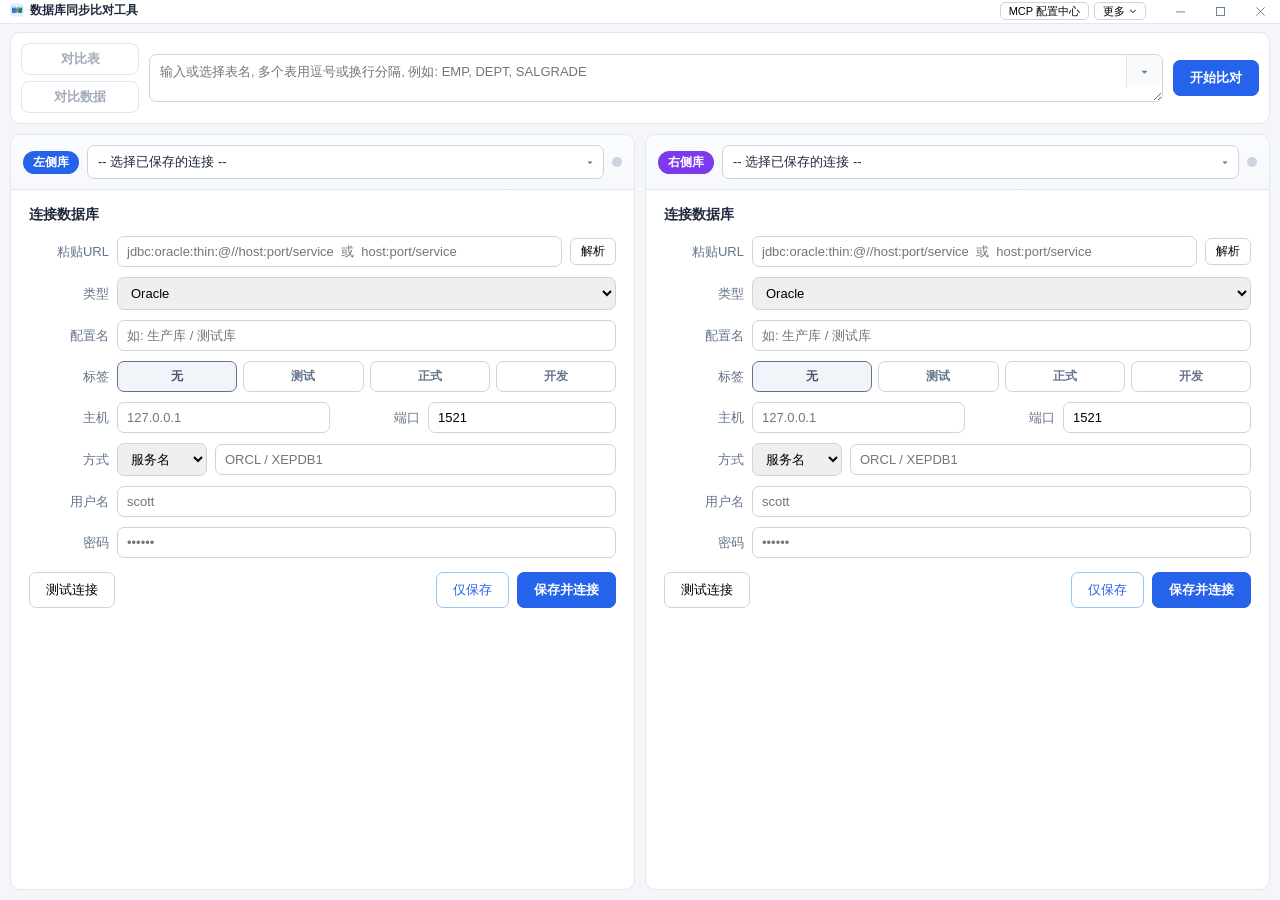
<file: web/index.html>
<!DOCTYPE html>
<html lang="zh-CN">
<head>
<meta charset="UTF-8">
<meta name="viewport" content="width=device-width, initial-scale=1.0">
<title>数据库对比工具</title>
<link rel="icon" href="app-icon.svg" type="image/svg+xml">
<link rel="stylesheet" href="style.css?v=2.0.37">
</head>
<body>

<header class="titlebar pywebview-drag-region" id="titlebar">
  <img class="titlebar-icon" src="app-icon.svg" alt="">
  <span class="titlebar-title">数据库同步比对工具</span>
  <span class="titlebar-version" id="topbarVersion"></span>
  <div class="titlebar-actions pywebview-drag-region">
    <button type="button" class="btn-mini" id="btnMcpConfig" title="打开 MCP 配置中心">MCP 配置中心</button>
    <div class="titlebar-menu" id="titlebarMenu">
      <button type="button" class="btn-mini titlebar-menu-toggle" id="btnMoreMenu" aria-haspopup="menu" aria-expanded="false" title="更多操作">
        <span>更多</span>
        <svg viewBox="0 0 10 10"><path d="M1.5 3.5L5 7l3.5-3.5"/></svg>
      </button>
      <div class="titlebar-dropdown" id="moreMenu" role="menu" hidden>
        <button type="button" class="menu-item" id="btnOpenStoreDir" role="menuitem" title="打开本地配置目录">打开配置目录</button>
        <button type="button" class="menu-item" id="btnAbout" role="menuitem" title="查看版本信息">关于/版本</button>
        <div class="menu-sep"></div>
        <button type="button" class="menu-item menu-danger" id="btnClearUserData" role="menuitem" title="删除本地连接配置、会话、比对历史和审计日志">清空用户数据</button>
      </div>
    </div>
  </div>
  <div class="titlebar-buttons">
    <button type="button" class="win-btn" id="btnWinMin" title="最小化">
      <svg viewBox="0 0 10 10"><path d="M0 5.5h10"/></svg>
    </button>
    <button type="button" class="win-btn" id="btnWinMax" title="最大化">
      <svg class="ico-max" viewBox="0 0 10 10"><rect x=".5" y=".5" width="9" height="9"/></svg>
      <svg class="ico-restore" viewBox="0 0 10 10"><path d="M2.5.5h7v7h-2"/><rect x=".5" y="2.5" width="7" height="7"/></svg>
    </button>
    <button type="button" class="win-btn win-close" id="btnWinClose" title="关闭">
      <svg viewBox="0 0 10 10"><path d="M.5.5l9 9M9.5.5l-9 9"/></svg>
    </button>
  </div>
</header>

<main class="main">
  <div class="querybar" id="querybar">
    <div class="query-modes">
      <button id="btnModeStruct" class="mode-btn" disabled title="两侧都连接后可用">对比表</button>
      <button id="btnModeData" class="mode-btn" disabled title="两侧都连接后可用">对比数据</button>
    </div>
    <div class="query-content">
      <div class="table-picker" id="shared-struct-picker" data-picker="struct">
        <textarea class="table-input" rows="2" placeholder="输入或选择表名, 多个表用逗号或换行分隔, 例如: EMP, DEPT, SALGRADE"></textarea>
        <button type="button" class="table-picker-toggle" title="选择数据表" aria-label="展开数据表列表" aria-expanded="false"><span>▾</span></button>
        <div class="table-menu" role="listbox" aria-multiselectable="true"></div>
      </div>
      <div class="table-picker" id="shared-data-picker" data-picker="data" style="display:none">
        <input class="data-table-input" placeholder="输入或选择要比对的表名" autocomplete="off">
        <button type="button" class="table-picker-toggle" title="选择数据表" aria-label="展开数据表列表" aria-expanded="false"><span>▾</span></button>
        <div class="table-menu" role="listbox"></div>
      </div>
      <div class="shared-where" id="shared-where" style="display:none">
        <span class="where-label">WHERE</span>
        <textarea class="data-where-input" rows="2" spellcheck="false" placeholder="可选过滤条件, 例如: id &gt; 100 and status = 1"></textarea>
      </div>
    </div>
    <button id="btnCompareShared" class="btn btn-primary query-submit" disabled>开始比对</button>
  </div>
  <div class="panes">
  <!-- 左侧面板 -->
  <section class="pane" id="pane-left" data-side="left">
    <div class="pane-head">
      <span class="side-tag side-left">左侧库</span>
      <div class="db-dropdown" id="dd-left">
        <div class="dd-display" id="dd-display-left">
          <span class="dd-label" id="dd-label-left">-- 选择已保存的连接 --</span>
          <span class="dd-arrow">▾</span>
        </div>
        <div class="dd-list" id="dd-list-left"></div>
      </div>
      <span class="dot" id="dot-left"></span>
      <button class="btn-mini btn-disc" id="disc-left" title="断开当前连接" style="display:none">断开</button>
      <button class="btn-mini btn-refresh" id="refresh-left" title="刷新连接状态和表列表" style="display:none">刷新</button>
      <button class="btn-mini btn-edit" id="edit-left" title="编辑当前数据源配置" style="display:none">编辑</button>
      <button class="btn-mini btn-del" id="del-left" title="删除当前数据源" style="display:none">删除</button>
    </div>

    <!-- 连接表单 -->
    <div class="conn-form" id="form-left">
      <div class="form-title">连接数据库</div>
      <div class="frow f-url-row"><label>粘贴URL</label>
        <input class="f-url" placeholder="jdbc:oracle:thin:@//host:port/service  或  host:port/service" autocomplete="off">
        <button class="btn-mini btn-parse-url" title="解析并填充各字段">解析</button>
      </div>
      <div class="frow"><label>类型</label>
        <select class="f-type">
          <option value="oracle" selected>Oracle</option>
          <option value="mysql">MySQL</option>
          <option value="sqlite">SQLite</option>
        </select>
      </div>
      <div class="frow"><label>配置名</label><input class="f-name" placeholder="如: 生产库 / 测试库"></div>
      <div class="frow"><label>标签</label>
        <div class="f-tag-group">
          <label class="tag-radio tag-none"><input type="radio" name="tag-left" value="" checked><span>无</span></label>
          <label class="tag-radio tag-test"><input type="radio" name="tag-left" value="test"><span>测试</span></label>
          <label class="tag-radio tag-prod"><input type="radio" name="tag-left" value="prod"><span>正式</span></label>
          <label class="tag-radio tag-dev"><input type="radio" name="tag-left" value="dev"><span>开发</span></label>
        </div>
      </div>
      <div class="frow f-allow-write-row" style="display:none">
        <label>AI 写权限</label>
        <label style="display:flex;align-items:center;gap:6px;color:var(--text-dim);font-size:12px">
          <input type="checkbox" class="f-allow-write"> 允许 AI 写入（仅测试/开发库）
        </label>
      </div>
      <div class="f-host-row">
        <div class="frow f-host"><label>主机</label><input class="f-hostname" placeholder="127.0.0.1"></div>
        <div class="frow f-port"><label>端口</label><input class="f-portnum" value="1521"></div>
      </div>
      <div class="frow f-ora">
        <label>方式</label>
        <select class="f-ora-mode">
          <option value="service" selected>服务名</option>
          <option value="sid">SID</option>
        </select>
        <input class="f-ora-value" placeholder="ORCL / XEPDB1">
      </div>
      <div class="frow f-mysql" style="display:none">
        <label>数据库</label>
        <div class="db-field">
          <input class="f-database" placeholder="数据库名" autocomplete="off">
          <div class="db-menu" hidden></div>
        </div>
        <button type="button" class="btn-mini btn-load-db" title="填写主机、端口、用户名和密码后加载数据库列表">加载</button>
      </div>
      <div class="frow f-sqlite" style="display:none"><label>文件</label><input class="f-path" placeholder="D:\data\xxx.db"></div>
      <div class="frow f-userrow"><label>用户名</label><input class="f-user" placeholder="scott"></div>
      <div class="frow f-pwdrow"><label>密码</label><input class="f-pwd" type="password" placeholder="••••••"></div>
      <div class="fbtns">
        <button class="btn btn-test">测试连接</button>
        <span class="fbtn-spacer"></span>
        <button class="btn btn-cancel-edit" style="display:none">取消</button>
        <button class="btn btn-save">仅保存</button>
        <button class="btn btn-primary btn-connect">保存并连接</button>
      </div>
      <div class="form-msg"></div>
    </div>

    <!-- 已连接工作区 -->
    <div class="workspace" id="ws-left" style="display:none">
      <div class="result-area"></div>
      <div class="sql-area">
        <div class="sql-head">
          <span class="sql-title">修复SQL</span>
          <span class="sql-sub">仅复制, 应用不执行</span>
          <button class="btn-mini btn-copy">复制SQL</button>
        </div>
        <div class="sql-resizer" title="拖动调整高度"></div>
        <textarea class="sql-output" readonly placeholder="比对完成后, 这里显示让本侧变成对方的 SQL"></textarea>
      </div>
    </div>
  </section>

  <!-- 右侧面板 -->
  <section class="pane" id="pane-right" data-side="right">
    <div class="pane-head">
      <span class="side-tag side-right">右侧库</span>
      <div class="db-dropdown" id="dd-right">
        <div class="dd-display" id="dd-display-right">
          <span class="dd-label" id="dd-label-right">-- 选择已保存的连接 --</span>
          <span class="dd-arrow">▾</span>
        </div>
        <div class="dd-list" id="dd-list-right"></div>
      </div>
      <span class="dot" id="dot-right"></span>
      <button class="btn-mini btn-disc" id="disc-right" title="断开当前连接" style="display:none">断开</button>
      <button class="btn-mini btn-refresh" id="refresh-right" title="刷新连接状态和表列表" style="display:none">刷新</button>
      <button class="btn-mini btn-edit" id="edit-right" title="编辑当前数据源配置" style="display:none">编辑</button>
      <button class="btn-mini btn-del" id="del-right" title="删除当前数据源" style="display:none">删除</button>
    </div>

    <div class="conn-form" id="form-right">
      <div class="form-title">连接数据库</div>
      <div class="frow f-url-row"><label>粘贴URL</label>
        <input class="f-url" placeholder="jdbc:oracle:thin:@//host:port/service  或  host:port/service" autocomplete="off">
        <button class="btn-mini btn-parse-url" title="解析并填充各字段">解析</button>
      </div>
      <div class="frow"><label>类型</label>
        <select class="f-type">
          <option value="oracle" selected>Oracle</option>
          <option value="mysql">MySQL</option>
          <option value="sqlite">SQLite</option>
        </select>
      </div>
      <div class="frow"><label>配置名</label><input class="f-name" placeholder="如: 生产库 / 测试库"></div>
      <div class="frow"><label>标签</label>
        <div class="f-tag-group">
          <label class="tag-radio tag-none"><input type="radio" name="tag-right" value="" checked><span>无</span></label>
          <label class="tag-radio tag-test"><input type="radio" name="tag-right" value="test"><span>测试</span></label>
          <label class="tag-radio tag-prod"><input type="radio" name="tag-right" value="prod"><span>正式</span></label>
          <label class="tag-radio tag-dev"><input type="radio" name="tag-right" value="dev"><span>开发</span></label>
        </div>
      </div>
      <div class="frow f-allow-write-row" style="display:none">
        <label>AI 写权限</label>
        <label style="display:flex;align-items:center;gap:6px;color:var(--text-dim);font-size:12px">
          <input type="checkbox" class="f-allow-write"> 允许 AI 写入（仅测试/开发库）
        </label>
      </div>
      <div class="f-host-row">
        <div class="frow f-host"><label>主机</label><input class="f-hostname" placeholder="127.0.0.1"></div>
        <div class="frow f-port"><label>端口</label><input class="f-portnum" value="1521"></div>
      </div>
      <div class="frow f-ora">
        <label>方式</label>
        <select class="f-ora-mode">
          <option value="service" selected>服务名</option>
          <option value="sid">SID</option>
        </select>
        <input class="f-ora-value" placeholder="ORCL / XEPDB1">
      </div>
      <div class="frow f-mysql" style="display:none">
        <label>数据库</label>
        <div class="db-field">
          <input class="f-database" placeholder="数据库名" autocomplete="off">
          <div class="db-menu" hidden></div>
        </div>
        <button type="button" class="btn-mini btn-load-db" title="填写主机、端口、用户名和密码后加载数据库列表">加载</button>
      </div>
      <div class="frow f-sqlite" style="display:none"><label>文件</label><input class="f-path" placeholder="D:\data\xxx.db"></div>
      <div class="frow f-userrow"><label>用户名</label><input class="f-user" placeholder="scott"></div>
      <div class="frow f-pwdrow"><label>密码</label><input class="f-pwd" type="password" placeholder="••••••"></div>
      <div class="fbtns">
        <button class="btn btn-test">测试连接</button>
        <span class="fbtn-spacer"></span>
        <button class="btn btn-cancel-edit" style="display:none">取消</button>
        <button class="btn btn-save">仅保存</button>
        <button class="btn btn-primary btn-connect">保存并连接</button>
      </div>
      <div class="form-msg"></div>
    </div>

    <div class="workspace" id="ws-right" style="display:none">
      <div class="result-area"></div>
      <div class="sql-area">
        <div class="sql-head">
          <span class="sql-title">输出修复SQL</span>
          <span class="sql-sub">仅复制, 应用不执行</span>
          <button class="btn-mini btn-copy">复制SQL</button>
        </div>
        <div class="sql-resizer" title="拖动调整高度"></div>
        <textarea class="sql-output" readonly placeholder="比对完成后, 这里显示让本侧变成对方的 SQL"></textarea>
      </div>
    </div>
  </section>
  </div>
</main>

<div class="about-mask" id="aboutMask" style="display:none">
  <div class="about-card" role="dialog" aria-modal="true" aria-labelledby="aboutTitle">
    <div class="about-head">
      <span id="aboutTitle">关于</span>
      <button class="about-close" id="aboutClose" title="关闭" aria-label="关闭">×</button>
    </div>
    <div class="about-body" id="aboutBody"></div>
  </div>
</div>

<div class="toast" id="toast"></div>
<script src="app.js?v=2.0.37"></script>
</body>
</html>
</file>
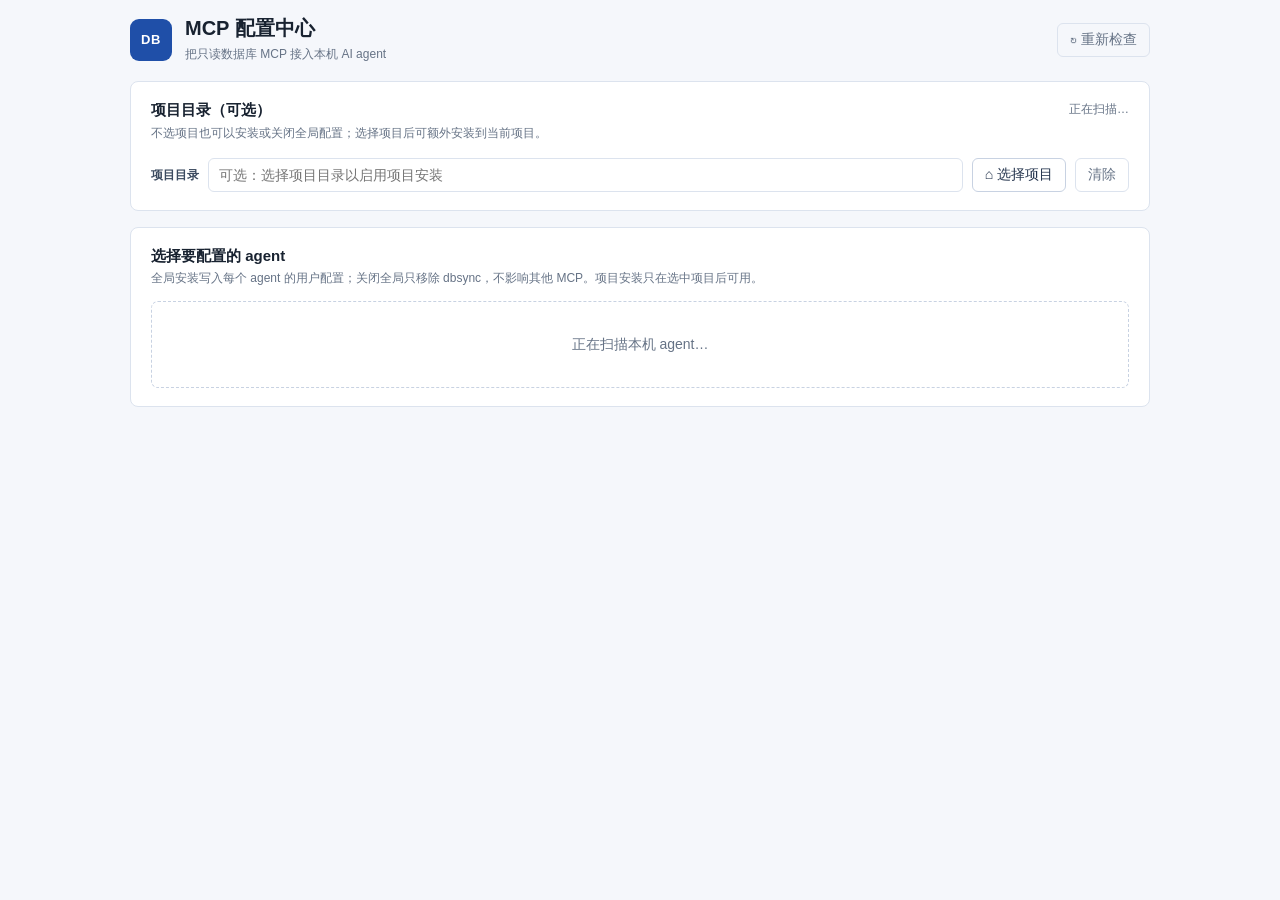
<file: mcp/configurator.html>
<!DOCTYPE html>
<html lang="zh-CN">
<head>
<meta charset="UTF-8">
<meta name="viewport" content="width=device-width, initial-scale=1.0">
<title>MCP 配置中心</title>
<link rel="stylesheet" href="configurator.css">
</head>
<body>
<main class="shell">
  <header class="topbar">
    <div class="brand">
      <div class="brand-mark">DB</div>
      <div><h1>MCP 配置中心</h1><p>把只读数据库 MCP 接入本机 AI agent</p></div>
    </div>
    <button id="refresh" class="button button-ghost" type="button" title="重新检查 agent">↻ <span>重新检查</span></button>
  </header>

  <section class="project-panel">
    <div class="section-heading"><div><h2>项目目录（可选）</h2><p>不选项目也可以安装或关闭全局配置；选择项目后可额外安装到当前项目。</p></div><span id="scanState" class="scan-state">正在扫描…</span></div>
    <div class="project-picker">
      <label for="projectPath">项目目录</label>
      <input id="projectPath" type="text" placeholder="可选：选择项目目录以启用项目安装" autocomplete="off">
      <button id="chooseProject" class="button button-secondary" type="button">⌂ <span>选择项目</span></button>
      <button id="clearProject" class="button button-ghost" type="button">清除</button>
    </div>
  </section>

  <section class="agents-section">
    <div class="section-heading"><div><h2>选择要配置的 agent</h2><p>全局安装写入每个 agent 的用户配置；关闭全局只移除 dbsync，不影响其他 MCP。项目安装只在选中项目后可用。</p></div></div>
    <div id="agents" class="agents-grid empty-grid"><div class="empty-state">正在扫描本机 agent…</div></div>
  </section>

  <div id="notice" class="notice" role="status" aria-live="polite"></div>
</main>
<script src="configurator.js"></script>
</body>
</html>
</file>
<file: web/style.css>
/* ===== 数据库同步比对工具 - 浅色主题 ===== */
* { box-sizing: border-box; margin: 0; padding: 0; }

:root {
  --bg: #f4f6fa;
  --panel: #ffffff;
  --border: #e2e8f0;
  --border-strong: #cbd5e1;
  --text: #1e293b;
  --text-dim: #64748b;
  --accent: #2563eb;
  --accent-hover: #1d4ed8;
  --ok: #16a34a;
  --warn: #d97706;
  --err: #dc2626;
  --left-color: #2563eb;
  --right-color: #7c3aed;
  --code-bg: #f8fafc;
}

html, body { height: 100%; }
body {
  font-family: "Microsoft YaHei", "PingFang SC", "Segoe UI", sans-serif;
  background: var(--bg);
  color: var(--text);
  font-size: 13px;
  display: flex;
  flex-direction: column;
  overflow: hidden;
}

.mode-btn {
  padding: 8px 26px;
  font-size: 14px;
  font-weight: 600;
  border: 1.5px solid var(--accent);
  background: var(--panel);
  color: var(--accent);
  border-radius: 8px;
  cursor: pointer;
  transition: all .15s;
}
.mode-btn:hover:not(:disabled) { background: #eff6ff; }
.mode-btn.active { background: var(--accent); color: #fff; }
.mode-btn:disabled { border-color: var(--border-strong); color: var(--text-dim); cursor: not-allowed; opacity: .6; }
/* ---------- 主体与共享查询栏 ---------- */
.main {
  flex: 1;
  display: flex;
  flex-direction: column;
  gap: 10px;
  padding: 8px 10px 10px;
  min-height: 0;
}

/* ---------- 自定义标题栏 ---------- */
.titlebar {
  position: relative;
  z-index: 50;
  display: flex;
  align-items: flex-start;
  gap: 6px;
  height: 24px;
  flex-shrink: 0;
  padding-left: 10px;
  background: var(--panel);
  border-bottom: 1px solid var(--border);
  user-select: none;
}
.titlebar-icon { width: 14px; height: 14px; margin-top: 3px; pointer-events: none; }
.titlebar-title { margin-top: 2px; font-size: 12px; font-weight: 700; color: var(--text); pointer-events: none; }
.titlebar-version { margin-top: 2px; font-size: 10px; line-height: 16px; color: var(--text-dim); pointer-events: none; }
.titlebar-actions { align-self: flex-start; margin-top: 2px; margin-left: auto; display: flex; align-items: center; gap: 5px; padding: 0 8px; }
.titlebar-actions .btn-mini {
  display: inline-flex;
  align-items: center;
  height: 18px;
  padding: 0 8px;
  font-size: 11px;
  border-radius: 5px;
  background: var(--panel);
}
.titlebar-menu { position: relative; }
.titlebar-menu-toggle { display: inline-flex; align-items: center; gap: 4px; }
.titlebar-menu-toggle svg {
  width: 8px;
  height: 8px;
  stroke: currentColor;
  stroke-width: 1.2;
  fill: none;
  transition: transform .15s;
}
.titlebar-menu.open .titlebar-menu-toggle svg { transform: rotate(180deg); }
.titlebar-dropdown {
  position: absolute;
  top: calc(100% + 6px);
  right: 0;
  z-index: 100;
  min-width: 168px;
  padding: 5px;
  background: #fff;
  border: 1px solid var(--border);
  border-radius: 8px;
  box-shadow: 0 8px 24px rgba(15, 23, 42, .14);
  user-select: none;
}
.titlebar-dropdown[hidden] { display: none; }
.menu-item {
  display: flex;
  align-items: center;
  width: 100%;
  height: 32px;
  padding: 0 10px;
  border: none;
  border-radius: 6px;
  background: transparent;
  font: inherit;
  font-size: 12px;
  color: var(--text);
  text-align: left;
  cursor: pointer;
}
.menu-item:hover { background: #f1f5fb; }
.menu-item.menu-danger { color: var(--err); }
.menu-item.menu-danger:hover { background: #fef2f2; }
.menu-sep { height: 1px; margin: 4px 6px; background: var(--border); }
.titlebar-buttons { display: flex; align-items: stretch; align-self: stretch; }
.win-btn {
  width: 40px;
  border: none;
  background: transparent;
  color: var(--text-dim);
  display: flex;
  align-items: center;
  justify-content: center;
  cursor: default;
}
.win-btn:hover { background: #e8edf5; color: var(--text); }
.win-btn.win-close:hover { background: #e81123; color: #fff; }
.win-btn svg { width: 9px; height: 9px; stroke: currentColor; stroke-width: 1; fill: none; }
.win-btn .ico-restore { display: none; }
.win-btn.is-max .ico-max { display: none; }
.win-btn.is-max .ico-restore { display: block; }

/* ---------- 关于弹窗 ---------- */
.about-mask {
  position: fixed; inset: 0; z-index: 1100;
  display: flex; align-items: center; justify-content: center;
  padding: 20px;
  background: rgba(15,23,42,.45);
}
.about-card {
  width: 100%; max-width: 430px;
  background: var(--panel);
  border: 1px solid var(--border);
  border-radius: 10px;
  box-shadow: 0 18px 44px rgba(15,23,42,.28);
  overflow: hidden;
}
.about-head {
  display: flex; align-items: center; justify-content: space-between;
  padding: 12px 16px;
  border-bottom: 1px solid var(--border);
  font-size: 14px; font-weight: 700;
}
.about-close {
  border: none; background: none; padding: 0 2px;
  font-size: 20px; line-height: 1; color: var(--text-dim); cursor: pointer;
}
.about-close:hover { color: var(--text); }
.about-body { padding: 12px 16px 16px; font-size: 12px; color: var(--text-dim); }
.about-row { display: flex; gap: 10px; padding: 4px 0; }
.about-row b { flex: 0 0 72px; color: var(--text); font-weight: 600; }
.about-row span { flex: 1; min-width: 0; word-break: break-all; }
.about-note { margin-top: 10px; padding-top: 10px; border-top: 1px dashed var(--border); line-height: 1.7; }

.querybar {
  display: flex;
  align-items: stretch;
  gap: 10px;
  padding: 10px;
  flex-shrink: 0;
  background: var(--panel);
  border: 1px solid var(--border);
  border-radius: 10px;
}
.query-modes { display: flex; flex-direction: column; gap: 6px; flex: 0 0 118px; }
.query-modes .mode-btn { flex: 1; padding: 6px 8px; font-size: 13px; }
.query-content { display: flex; align-items: stretch; gap: 8px; flex: 1; min-width: 0; }
.query-content > .table-picker { flex: 1; min-width: 180px; align-self: center; }
.shared-where {
  display: flex;
  align-items: stretch;
  flex: 1;
  min-width: 180px;
  border: 1px solid var(--border-strong);
  border-radius: 9px;
  background: #fff;
  overflow: hidden;
  transition: border-color .15s, box-shadow .15s;
}
.shared-where:focus-within { border-color: var(--accent); box-shadow: 0 0 0 2px rgba(37,99,235,.12); }
.shared-where .where-label {
  flex: 0 0 62px;
  display: flex;
  align-items: center;
  justify-content: center;
  padding: 0;
}
.shared-where .data-where-input { flex: 1; min-width: 0; min-height: 58px; }
.query-submit { flex: 0 0 auto; align-self: center; white-space: nowrap; }
.panes { display: flex; gap: 10px; flex: 1; min-height: 0; }
.pane {
  flex: 1;
  min-width: 0;
  background: var(--panel);
  border: 1px solid var(--border);
  border-radius: 10px;
  display: flex;
  flex-direction: column;
  overflow: hidden;
}

/* ---------- 面板头: 数据库下拉 ---------- */
.pane-head {
  display: flex;
  align-items: center;
  gap: 8px;
  padding: 10px 12px;
  border-bottom: 1px solid var(--border);
  background: linear-gradient(180deg, #fbfcfe, #f6f8fb);
}
.side-tag {
  font-weight: 700;
  font-size: 12px;
  padding: 3px 10px;
  border-radius: 20px;
  color: #fff;
  white-space: nowrap;
}
.side-left { background: var(--left-color); }
.side-right { background: var(--right-color); }
.db-select {
  flex: 1;
  min-width: 0;
  padding: 7px 8px;
  border: 1px solid var(--border-strong);
  border-radius: 7px;
  font-size: 13px;
  background: #fff;
  cursor: pointer;
}
.dot { width: 10px; height: 10px; border-radius: 50%; background: var(--border-strong); flex-shrink: 0; }
.dot.on { background: var(--ok); box-shadow: 0 0 5px rgba(22,163,74,.5); }

/* ---------- 连接表单 ---------- */
.conn-form { padding: 16px 18px; overflow-y: auto; }
.conn-form.modal-mode {
  position: fixed; inset: 0; z-index: 1000;
  background: rgba(15,23,42,0.55);
  padding: 40px 16px;
  overflow-y: auto;
  display: flex !important;
  flex-direction: column;
  align-items: center;
}
.conn-form.modal-mode > * {
  width: 100%; max-width: 600px;
  background: var(--panel);
  padding-left: 20px; padding-right: 20px;
  box-sizing: border-box;
  margin: 0;
}
.conn-form.modal-mode > .form-title {
  padding-top: 18px; padding-bottom: 14px;
  border: 1px solid var(--border); border-bottom: none;
  border-radius: 10px 10px 0 0;
  display: block;
}
.conn-form.modal-mode > .frow,
.conn-form.modal-mode > .f-host-row {
  display: flex;
  border-left: 1px solid var(--border); border-right: 1px solid var(--border);
}
.conn-form.modal-mode > .f-host-row { display: flex; gap: 10px; padding-bottom: 10px; }
.conn-form.modal-mode > .frow { padding-top: 0; padding-bottom: 10px; }
.conn-form.modal-mode > .frow.f-remember { padding-bottom: 6px; }
.conn-form.modal-mode > .fbtns {
  padding-top: 6px; padding-bottom: 16px;
  border-left: 1px solid var(--border); border-right: 1px solid var(--border);
  border-bottom: 1px solid var(--border);
  border-radius: 0 0 10px 10px;
}
.conn-form.modal-mode > .form-msg {
  padding-top: 0; padding-bottom: 16px;
  border-left: 1px solid var(--border); border-right: 1px solid var(--border);
  border-bottom: 1px solid var(--border);
  border-radius: 0 0 10px 10px;
  margin-top: -1px;
}
.conn-form.modal-mode > .fbtns + .form-msg { border-top: none; border-radius: 0 0 10px 10px; }
.conn-form.modal-mode > .fbtns:not(:last-child) { border-bottom: none; border-radius: 0; }

.form-title { font-size: 14px; font-weight: 700; margin-bottom: 12px; color: var(--text); }
.frow { display: flex; align-items: center; gap: 8px; margin-bottom: 10px; }
.frow > label:first-child { width: 80px; flex-shrink: 0; color: var(--text-dim); text-align: right; white-space: nowrap; }
.frow input[type="text"], .frow input:not([type]), .frow input[type="password"], .frow select {
  flex: 1;
  min-width: 0;
  padding: 7px 9px;
  border: 1px solid var(--border-strong);
  border-radius: 7px;
  font-size: 13px;
  outline: none;
}

/* URL 粘贴行 */
.f-url-row .f-url { flex: 1; min-width: 0; }
.f-url-row .btn-parse-url { flex-shrink: 0; }
.frow input:focus, .frow select:focus { border-color: var(--accent); box-shadow: 0 0 0 2px rgba(37,99,235,.12); }
.f-host-row { display: flex; gap: 10px; }
.f-host-row .f-host { flex: 3; }
.f-host-row .f-port { flex: 2; }
.f-ora select { flex: 0 0 90px; }
/* MySQL 数据库名加载 */
.f-mysql .db-field { position: relative; flex: 1; min-width: 0; display: flex; }
.f-mysql .db-field .f-database { flex: 1; min-width: 0; }
.f-mysql .btn-load-db {
  flex-shrink: 0; width: 54px; padding-left: 0; padding-right: 0;
  color: var(--accent); border-color: #bfdbfe;
}
.db-menu {
  position: fixed;
  z-index: 80; max-height: 220px; overflow-y: auto;
  padding: 4px; background: #fff;
  border: 1px solid var(--border-strong); border-radius: 8px;
  box-shadow: 0 8px 24px rgba(15,23,42,.16);
}
.db-menu[hidden] { display: none; }
.db-item {
  display: block; width: 100%; padding: 6px 8px;
  border: 0; border-radius: 5px; background: transparent;
  color: var(--text); font-size: 13px; text-align: left;
  white-space: nowrap; overflow: hidden; text-overflow: ellipsis;
  cursor: pointer;
}
.db-item:hover, .db-item.selected { background: #eff6ff; color: var(--accent); }
.chk { color: var(--text-dim); font-size: 12px; display: flex; align-items: center; gap: 5px; cursor: pointer; }
.fbtns { display: flex; align-items: center; flex-wrap: wrap; gap: 8px; margin-top: 14px; }
.fbtn-spacer { flex: 1; }
.form-msg { margin-top: 10px; font-size: 12px; min-height: 16px; word-break: break-all; }
.form-msg.ok { color: var(--ok); }
.form-msg.err { color: var(--err); }

/* ---------- 按钮 ---------- */
.btn {
  padding: 8px 16px;
  border: 1px solid var(--border-strong);
  border-radius: 7px;
  background: #fff;
  font-size: 13px;
  cursor: pointer;
  transition: all .15s;
}
.btn:hover { background: #f1f5f9; }
.btn-primary { background: var(--accent); border-color: var(--accent); color: #fff; font-weight: 600; }
.btn-primary:hover { background: var(--accent-hover); }
.btn-mini {
  padding: 4px 10px;
  font-size: 12px;
  border: 1px solid var(--border-strong);
  border-radius: 6px;
  background: #fff;
  cursor: pointer;
  white-space: nowrap;
}
.btn-mini:hover { background: #f1f5f9; }
.btn-mini:disabled { opacity: .6; cursor: not-allowed; }
.btn-disc { color: var(--err); border-color: #fecaca; }
.btn-refresh { color: #0369a1; border-color: #bae6fd; }
.btn-edit { color: #6d28d9; border-color: #ddd6fe; }
.btn-del { color: var(--err); border-color: #fecaca; }
.btn-cancel-edit { color: var(--text-dim); border-color: var(--border-strong); }
.btn-save { color: var(--accent); border-color: #93c5fd; }

/* 标签单选按钮组 */
.f-tag-group {
  flex: 1;
  display: flex;
  gap: 6px;
  min-width: 0;
}
.tag-radio {
  flex: 1;
  position: relative;
  cursor: pointer;
}
.tag-radio input { position: absolute; opacity: 0; pointer-events: none; }
.tag-radio span {
  display: block;
  text-align: center;
  padding: 6px 4px;
  font-size: 12px;
  font-weight: 600;
  border: 1.5px solid var(--border-strong);
  border-radius: 7px;
  background: #fff;
  color: var(--text-dim);
  transition: all .12s;
  white-space: nowrap;
}
.tag-radio:hover span { background: #f8fafc; }
.tag-radio.tag-none input:checked + span { background: #f1f5f9; border-color: #64748b; color: #475569; }
.tag-radio.tag-test input:checked + span { background: #dcfce7; border-color: #16a34a; color: #15803d; }
.tag-radio.tag-prod input:checked + span { background: #fee2e2; border-color: #dc2626; color: #b91c1c; }
.tag-radio.tag-dev  input:checked + span { background: #dbeafe; border-color: #2563eb; color: #1d4ed8; }

/* 标签徽章 */
.tag-badge {
  display: inline-block;
  font-size: 10px;
  font-weight: 700;
  padding: 1px 7px;
  border-radius: 10px;
  margin-left: 4px;
  vertical-align: middle;
  white-space: nowrap;
}
.tag-badge.tag-test { background: #dcfce7; color: #16a34a; }
.tag-badge.tag-prod { background: #fee2e2; color: #dc2626; }
.tag-badge.tag-dev  { background: #dbeafe; color: #2563eb; }

/* 自定义数据源下拉 */
.db-dropdown {
  flex: 1;
  min-width: 0;
  position: relative;
}
.dd-display {
  display: flex;
  align-items: center;
  gap: 6px;
  padding: 7px 10px;
  border: 1px solid var(--border-strong);
  border-radius: 7px;
  background: #fff;
  cursor: pointer;
  font-size: 13px;
  min-height: 34px;
}
.dd-display:hover { border-color: var(--accent); }
.dd-label { flex: 1; min-width: 0; overflow: hidden; text-overflow: ellipsis; white-space: nowrap; }
.dd-arrow { color: var(--text-dim); font-size: 12px; flex-shrink: 0; transition: transform .15s; }
.db-dropdown.open .dd-arrow { transform: rotate(180deg); }
.dd-list {
  display: none;
  position: absolute;
  top: calc(100% + 2px);
  left: 0;
  right: 0;
  background: #fff;
  border: 1px solid var(--border-strong);
  border-radius: 8px;
  box-shadow: 0 6px 20px rgba(0,0,0,.1);
  max-height: 300px;
  overflow-y: auto;
  z-index: 50;
  padding: 3px;
}
.db-dropdown.open .dd-list { display: block; }
.dd-item {
  display: flex;
  align-items: center;
  gap: 6px;
  padding: 7px 10px;
  border-radius: 6px;
  cursor: pointer;
  font-size: 13px;
  transition: background .1s;
}
.dd-item:hover { background: #f1f5f9; }
.dd-item .dd-name { flex: 1; min-width: 0; overflow: hidden; text-overflow: ellipsis; white-space: nowrap; }
.dd-item .dd-type { color: var(--text-dim); font-size: 11px; flex-shrink: 0; }
.dd-item .dd-edit,
.dd-item .dd-delete {
  flex-shrink: 0;
  padding: 2px 8px;
  font-size: 11px;
  border: 1px solid #ddd6fe;
  border-radius: 5px;
  color: #6d28d9;
  background: #faf5ff;
  cursor: pointer;
  white-space: nowrap;
}
.dd-item .dd-edit:hover { background: #ede9fe; }
.dd-item .dd-delete {
  border-color: #fecaca;
  color: #b91c1c;
  background: #fef2f2;
}
.dd-item .dd-delete:hover { background: #fee2e2; }
.dd-item.dd-new { color: var(--accent); font-weight: 600; justify-content: center; }

/* ---------- 工作区 ---------- */
.workspace {
  flex: 1;
  display: flex;
  flex-direction: column;
  min-height: 0;
  padding: 10px 12px;
  gap: 10px;
}
.table-picker {
  flex: 1;
  min-width: 0;
  position: relative;
}
.table-input, .data-table-input {
  display: block;
  width: 100%;
  min-width: 0;
  padding: 8px 42px 8px 10px;
  border: 1px solid var(--border-strong);
  border-radius: 7px;
  font-size: 13px;
  font-family: inherit;
  resize: vertical;
  outline: none;
}
.data-table-input { height: 34px; }
.table-input:focus, .data-table-input:focus { border-color: var(--accent); box-shadow: 0 0 0 2px rgba(37,99,235,.12); }
.table-picker.open .table-input,
.table-picker.open .data-table-input { border-color: var(--accent); box-shadow: 0 0 0 2px rgba(37,99,235,.12); }
.table-picker-toggle {
  position: absolute;
  top: 1px;
  right: 1px;
  width: 36px;
  height: 32px;
  border: none;
  border-left: 1px solid var(--border);
  border-radius: 0 6px 6px 0;
  background: #f8fafc;
  color: var(--text-dim);
  cursor: pointer;
  font-size: 14px;
  outline: none;
}
.table-picker-toggle:hover { background: #eff6ff; color: var(--accent); }
.table-picker-toggle:focus-visible { box-shadow: inset 0 0 0 2px rgba(37,99,235,.45); }
.table-picker-toggle span { display: inline-block; transition: transform .15s; }
.table-picker.open .table-picker-toggle span { transform: rotate(180deg); }
.table-menu {
  display: none;
  position: absolute;
  top: calc(100% + 4px);
  left: 0;
  right: 0;
  z-index: 70;
  padding: 5px;
  border: 1px solid var(--border-strong);
  border-radius: 7px;
  background: #fff;
  box-shadow: 0 10px 24px rgba(15, 23, 42, .14);
}
.table-picker.open .table-menu { display: block; }
.table-menu-tools {
  display: flex;
  gap: 6px;
  padding: 2px 2px 6px;
  border-bottom: 1px solid var(--border);
}
.table-menu-search {
  flex: 1;
  min-width: 0;
  height: 30px;
  padding: 5px 8px;
  border: 1px solid var(--border-strong);
  border-radius: 6px;
  outline: none;
  font: inherit;
}
.table-menu-search:focus { border-color: var(--accent); box-shadow: 0 0 0 2px rgba(37,99,235,.1); }
.table-menu-clear {
  padding: 0 9px;
  border: 1px solid var(--border);
  border-radius: 6px;
  background: #fff;
  color: var(--text-dim);
  cursor: pointer;
  font-size: 12px;
}
.table-menu-clear:hover { background: #f1f5f9; color: var(--text); }
.table-menu-options { max-height: 250px; overflow-y: auto; padding-top: 3px; }
.table-history {
  padding: 7px 0 6px;
  border-top: 1px solid var(--border);
}
.table-history-head {
  min-height: 24px;
  display: flex;
  align-items: center;
  justify-content: space-between;
  padding: 0 8px 4px;
}
.table-history-title {
  color: var(--text-dim);
  font-size: 11px;
  font-weight: 700;
}
.table-history-clear {
  border: none;
  background: transparent;
  color: var(--text-dim);
  padding: 2px 4px;
  cursor: pointer;
  font-size: 11px;
}
.table-history-clear:hover, .table-history-clear:focus { color: var(--err); outline: none; }
.table-history-list {
  max-height: 165px;
  overflow-y: auto;
  display: grid;
  gap: 5px;
}
.table-history-favorites {
  margin-top: 5px;
  border-top: 1px solid var(--border);
}
.table-history-favorites-head {
  padding-top: 7px;
}
.table-history-row {
  min-height: 29px;
  display: flex;
  align-items: stretch;
  gap: 3px;
}
.table-history-item {
  min-width: 0;
  flex: 1;
  border: none;
  border-radius: 5px;
  background: #f8fafc;
  color: var(--text);
  padding: 6px 8px;
  text-align: left;
  cursor: pointer;
  font: 12px Consolas, "Courier New", monospace;
  overflow: hidden;
  text-overflow: ellipsis;
  white-space: nowrap;
}
.table-history-item:hover, .table-history-item:focus { background: #eff6ff; outline: none; color: #1d4ed8; }
.table-history-favorite {
  flex: 0 0 28px;
  border: none;
  border-radius: 5px;
  background: transparent;
  color: #d97706;
  cursor: pointer;
  font-size: 17px;
  line-height: 1;
}
.table-history-favorite:hover, .table-history-favorite:focus { background: #fffbeb; outline: none; }
.table-history-remove {
  flex: 0 0 28px;
  border: none;
  border-radius: 5px;
  background: transparent;
  color: var(--text-dim);
  cursor: pointer;
  font-size: 18px;
  line-height: 1;
}
.table-history-remove:hover, .table-history-remove:focus { background: #fef2f2; color: var(--err); outline: none; }
.table-option {
  width: 100%;
  min-height: 34px;
  display: flex;
  align-items: center;
  gap: 8px;
  padding: 6px 8px;
  border: none;
  border-radius: 5px;
  background: #fff;
  color: var(--text);
  text-align: left;
  cursor: pointer;
  font: inherit;
}
.table-option:hover, .table-option:focus { background: #eff6ff; outline: none; }
.table-option.selected { background: #eff6ff; color: #1d4ed8; }
.table-option.unavailable { opacity: .52; cursor: not-allowed; }
.table-check {
  width: 15px;
  height: 15px;
  flex: none;
  border: 1px solid #94a3b8;
  border-radius: 4px;
  background: #fff;
}
.table-option.selected .table-check {
  border-color: var(--accent);
  background: var(--accent);
  box-shadow: inset 0 0 0 3px #fff;
}
.table-option-name { flex: 1; min-width: 0; overflow: hidden; text-overflow: ellipsis; white-space: nowrap; }
.table-side {
  flex: none;
  min-width: 34px;
  font-size: 10px;
  font-weight: 700;
  text-align: right;
}
.table-side.both { color: #15803d; }
.table-side.left { color: var(--left-color); }
.table-side.right { color: var(--right-color); }
.table-menu-empty { padding: 18px 10px; color: var(--text-dim); text-align: center; font-size: 12px; }
.where-label {
  display: flex;
  align-items: center;
  justify-content: center;
  background: linear-gradient(180deg, #eff6ff, #dbeafe);
  color: var(--accent);
  font: 700 11px Consolas, "Courier New", monospace;
  letter-spacing: .6px;
  border-right: 1px solid var(--border);
}
.data-where-input {
  display: block;
  width: 100%;
  min-height: 58px;
  max-height: 130px;
  padding: 8px 10px;
  border: none;
  outline: none;
  resize: vertical;
  font: 12px/1.55 Consolas, "Courier New", monospace;
  color: #111827;
  background: #fff;
}

/* ---------- 结果区 ---------- */
.result-area {
  flex: 1;
  min-height: 80px;
  overflow-y: auto;
  border: 1px solid var(--border);
  border-radius: 8px;
  padding: 10px;
  background: #fbfcfe;
}
.result-empty { color: var(--text-dim); text-align: center; padding: 24px 0; font-size: 12px; }

.tcard {
  border: 1px solid var(--border);
  border-left-width: 4px;
  border-radius: 7px;
  background: #fff;
  margin-bottom: 8px;
  padding: 8px 10px;
}
.tcard .tname { font-weight: 700; font-family: Consolas, monospace; }
.tcard .tstatus { font-size: 11px; padding: 2px 8px; border-radius: 12px; margin-left: 8px; white-space: nowrap; }
.st-same   { border-left-color: var(--ok); }
.st-same .tstatus   { background: #dcfce7; color: var(--ok); }
.st-diff   { border-left-color: var(--warn); }
.st-diff .tstatus   { background: #fef3c7; color: var(--warn); }
.st-only   { border-left-color: var(--err); }
.st-only .tstatus   { background: #fee2e2; color: var(--err); }
.st-missing{ border-left-color: var(--text-dim); }
.st-missing .tstatus{ background: #e2e8f0; color: var(--text-dim); }
.tcard.side-present { background: #eff6ff; border-left-color: #60a5fa; }
.tcard.side-present .tstatus { background: #dbeafe; color: #1d4ed8; }
.tcard.side-missing { background: #fff1f2; border-left-color: #fda4af; }
.tcard.side-missing .tstatus { background: #fee2e2; color: #dc2626; }
.tcard ul { margin: 6px 0 0 18px; color: var(--text-dim); font-size: 12px; line-height: 1.7; }
.tcard li.side-present,
.tcard li.side-missing { margin: 2px 0; padding: 1px 6px 1px 2px; border-radius: 4px; }
.tcard li.side-present { background: #eff6ff; color: #1d4ed8; }
.tcard li.side-missing { background: #fff1f2; color: #dc2626; }
.tcard li.side-present::marker { color: #2563eb; }
.tcard li.side-missing::marker { color: #dc2626; }

/* 数据差异明细 */
.summary-bar { display: flex; gap: 14px; flex-wrap: wrap; padding: 6px 2px 10px; font-size: 12px; }
.summary-bar b { font-size: 14px; }
.sg-l { color: var(--left-color); } .sg-r { color: var(--right-color); }
.dtable { width: 100%; border-collapse: collapse; font-size: 12px; }
.dtable th, .dtable td {
  border: 1px solid var(--border);
  padding: 5px 7px;
  text-align: left;
  vertical-align: top;
  word-break: break-all;
}
.dtable th { background: #f1f5f9; font-weight: 600; white-space: nowrap; }
.dtable td.k { font-family: Consolas, monospace; white-space: nowrap; }
.tag { font-size: 11px; padding: 1px 7px; border-radius: 10px; white-space: nowrap; }
.tag-only_left  { background: #dbeafe; color: var(--left-color); }
.tag-only_right { background: #ede9fe; color: var(--right-color); }
.tag-diff       { background: #fef3c7; color: var(--warn); }
.cell-changed { background: #fff7ed; color: #c2410c; font-weight: 600; }
.drow { font-family: Consolas, monospace; font-size: 11px; }

/* ---------- SQL 区 ---------- */
.sql-area {
  flex-shrink: 0;
  height: 210px;
  display: flex;
  flex-direction: column;
  border: 1px solid var(--border);
  border-radius: 8px;
  overflow: hidden;
}
.sql-head {
  display: flex;
  align-items: center;
  gap: 8px;
  padding: 6px 10px;
  background: #f1f5f9;
  border-bottom: 1px solid var(--border);
}
.sql-title { font-weight: 700; font-size: 12px; }
.sql-sub { color: var(--text-dim); font-size: 11px; flex: 1; }
.sql-resizer {
  height: 8px;
  flex-shrink: 0;
  background: #cbd5e1;
  cursor: row-resize;
  border-top: 1px solid var(--border);
  border-bottom: 1px solid var(--border);
  position: relative;
  transition: background 0.15s;
}
.sql-resizer::before {
  content: "";
  position: absolute;
  left: 50%;
  top: 50%;
  transform: translate(-50%, -50%);
  width: 36px;
  height: 2px;
  background: #64748b;
  border-radius: 1px;
}
.sql-resizer:hover { background: #93c5fd; }
.sql-output {
  flex: 1;
  border: none;
  resize: none;
  min-height: 60px;
  padding: 10px;
  font-family: Consolas, "Courier New", monospace;
  font-size: 12px;
  line-height: 1.6;
  background: var(--code-bg);
  color: var(--text);
  outline: none;
  overflow: auto;
}

/* ---------- Toast ---------- */
.toast {
  position: fixed;
  left: 50%;
  bottom: 30px;
  transform: translateX(-50%) translateY(20px);
  background: #0f172a;
  color: #fff;
  padding: 9px 20px;
  border-radius: 8px;
  font-size: 13px;
  opacity: 0;
  pointer-events: none;
  transition: all .25s;
  z-index: 999;
  max-width: 70%;
}
.toast.show { opacity: .95; transform: translateX(-50%) translateY(0); }

/* ---------- 滚动条 ---------- */
::-webkit-scrollbar { width: 9px; height: 9px; }
::-webkit-scrollbar-thumb { background: #cbd5e1; border-radius: 5px; }
::-webkit-scrollbar-thumb:hover { background: #94a3b8; }
::-webkit-scrollbar-track { background: transparent; }

.loading { opacity: .55; pointer-events: none; }

@media (max-width: 900px) {
  .querybar { flex-wrap: wrap; }
  .query-modes { flex: 1 1 100%; flex-direction: row; }
  .query-content { flex: 1 1 100%; flex-wrap: wrap; }
  .query-content > .table-picker, .shared-where { flex: 1 1 100%; }
  .query-submit { margin-left: auto; }
  .panes { flex-direction: column; overflow-y: auto; }
  .pane { min-height: 460px; flex: none; }
}
</file>
<file: mcp/configurator.css>
:root {
  color-scheme: light;
  --bg: #f5f7fb;
  --surface: #ffffff;
  --line: #dce3ee;
  --text: #182230;
  --muted: #667386;
  --accent: #2563eb;
  --accent-soft: #eaf1ff;
  --success: #138a56;
  --success-soft: #e8f7ef;
  --warning: #a66b00;
  --warning-soft: #fff6df;
}
* { box-sizing: border-box; }
body { margin: 0; background: var(--bg); color: var(--text); font: 14px/1.5 "Segoe UI", "Microsoft YaHei", sans-serif; }
button, input { font: inherit; }
.shell { width: min(1080px, 100%); margin: 0 auto; padding: 16px 30px 34px; }
.topbar { display: flex; align-items: center; justify-content: space-between; gap: 20px; margin-bottom: 18px; }
.brand { display: flex; align-items: center; gap: 13px; }
.brand-mark { display: grid; place-items: center; width: 42px; height: 42px; border-radius: 9px; background: #1f4fa8; color: #fff; font-size: 13px; font-weight: 700; letter-spacing: .5px; }
h1, h2, p { margin: 0; }
h1 { font-size: 20px; line-height: 1.25; letter-spacing: 0; }
h2 { font-size: 15px; line-height: 1.3; letter-spacing: 0; }
.brand p, .section-heading p { margin-top: 4px; color: var(--muted); font-size: 12px; }
.button { border: 1px solid transparent; border-radius: 6px; min-height: 34px; padding: 0 12px; cursor: pointer; white-space: nowrap; }
.button:disabled { cursor: not-allowed; opacity: .5; }
.button-ghost { background: transparent; border-color: var(--line); color: var(--muted); }
.button-ghost:hover:not(:disabled) { background: #fff; color: var(--text); }
.button-secondary { background: #fff; border-color: #c8d2e2; color: #24344d; }
.button-secondary:hover:not(:disabled) { border-color: var(--accent); color: var(--accent); }
.button-primary { background: var(--accent); color: #fff; }
.button-primary:hover:not(:disabled) { background: #1d4ed8; }
.button-danger { background: #fff; border-color: #f0b4b0; color: #b42318; }
.button-danger:hover:not(:disabled) { background: #fff5f4; border-color: #d92d20; }
.project-panel, .agents-section { background: var(--surface); border: 1px solid var(--line); border-radius: 8px; padding: 18px 20px; }
.agents-section { margin-top: 16px; }
.section-heading { display: flex; justify-content: space-between; align-items: flex-start; gap: 15px; }
.scan-state { color: var(--muted); font-size: 12px; }
.scan-state.ok { color: var(--success); }
.project-picker { display: grid; grid-template-columns: auto minmax(0, 1fr) auto auto; align-items: center; gap: 9px; margin-top: 16px; }
.project-picker label { color: #3c4b60; font-size: 12px; font-weight: 600; }
.project-picker input { width: 100%; height: 34px; border: 1px solid var(--line); border-radius: 6px; padding: 0 10px; color: var(--text); outline: none; }
.project-picker input:focus { border-color: var(--accent); box-shadow: 0 0 0 2px rgba(37,99,235,.12); }
.agents-grid { display: grid; grid-template-columns: repeat(auto-fill, minmax(300px, 1fr)); gap: 13px; margin-top: 14px; }
.empty-grid { display: block; }
.empty-state { border: 1px dashed #c8d2e2; border-radius: 7px; padding: 32px 16px; color: var(--muted); text-align: center; }
.agent-card { min-width: 0; border: 1px solid var(--line); border-radius: 7px; padding: 16px; background: #fff; }
.agent-head { display: flex; align-items: flex-start; justify-content: space-between; gap: 10px; }
.agent-identity { display: flex; align-items: center; gap: 10px; min-width: 0; }
.agent-icon { flex: none; display: grid; place-items: center; width: 36px; height: 36px; border: 1px solid var(--line); border-radius: 9px; background: #f8fafc; }
.agent-icon img { display: block; width: 22px; height: 22px; object-fit: contain; }
.agent-name { min-width: 0; font-size: 16px; font-weight: 650; line-height: 1.3; word-break: break-word; }
.agent-status { display: inline-flex; align-items: center; gap: 5px; color: var(--muted); font-size: 11px; white-space: nowrap; }
.agent-status::before { content: ""; width: 7px; height: 7px; border-radius: 50%; background: #aeb9c9; }
.agent-status.detected { color: var(--success); }
.agent-status.detected::before { background: var(--success); }
.agent-binary { margin: 10px 0 15px; color: var(--muted); font: 11px/1.4 Consolas, monospace; overflow: hidden; text-overflow: ellipsis; white-space: nowrap; }
.install-row { display: grid; grid-template-columns: 1fr 1fr; gap: 8px; }
.install-row .button { width: 100%; padding: 0 7px; font-size: 12px; }
.install-label { display: block; margin-bottom: 5px; color: var(--muted); font-size: 11px; }
.install-state { min-height: 19px; margin: 12px 0 0; color: var(--muted); font-size: 12px; }
.install-state.installed { color: var(--success); }
.install-state.warn { color: var(--warning); }
.notice { min-height: 22px; margin-top: 14px; color: var(--muted); font-size: 12px; }
.notice.error { color: #b42318; }
@media (max-width: 760px) {
  .shell { padding: 14px 16px 28px; }
  .topbar { align-items: flex-start; }
  .topbar .button span { display: none; }
  .project-picker { grid-template-columns: 1fr auto auto; }
  .project-picker label { grid-column: 1 / -1; }
  .project-picker input { grid-column: 1 / -1; }
  .agents-grid { grid-template-columns: 1fr; }
}
</file>
